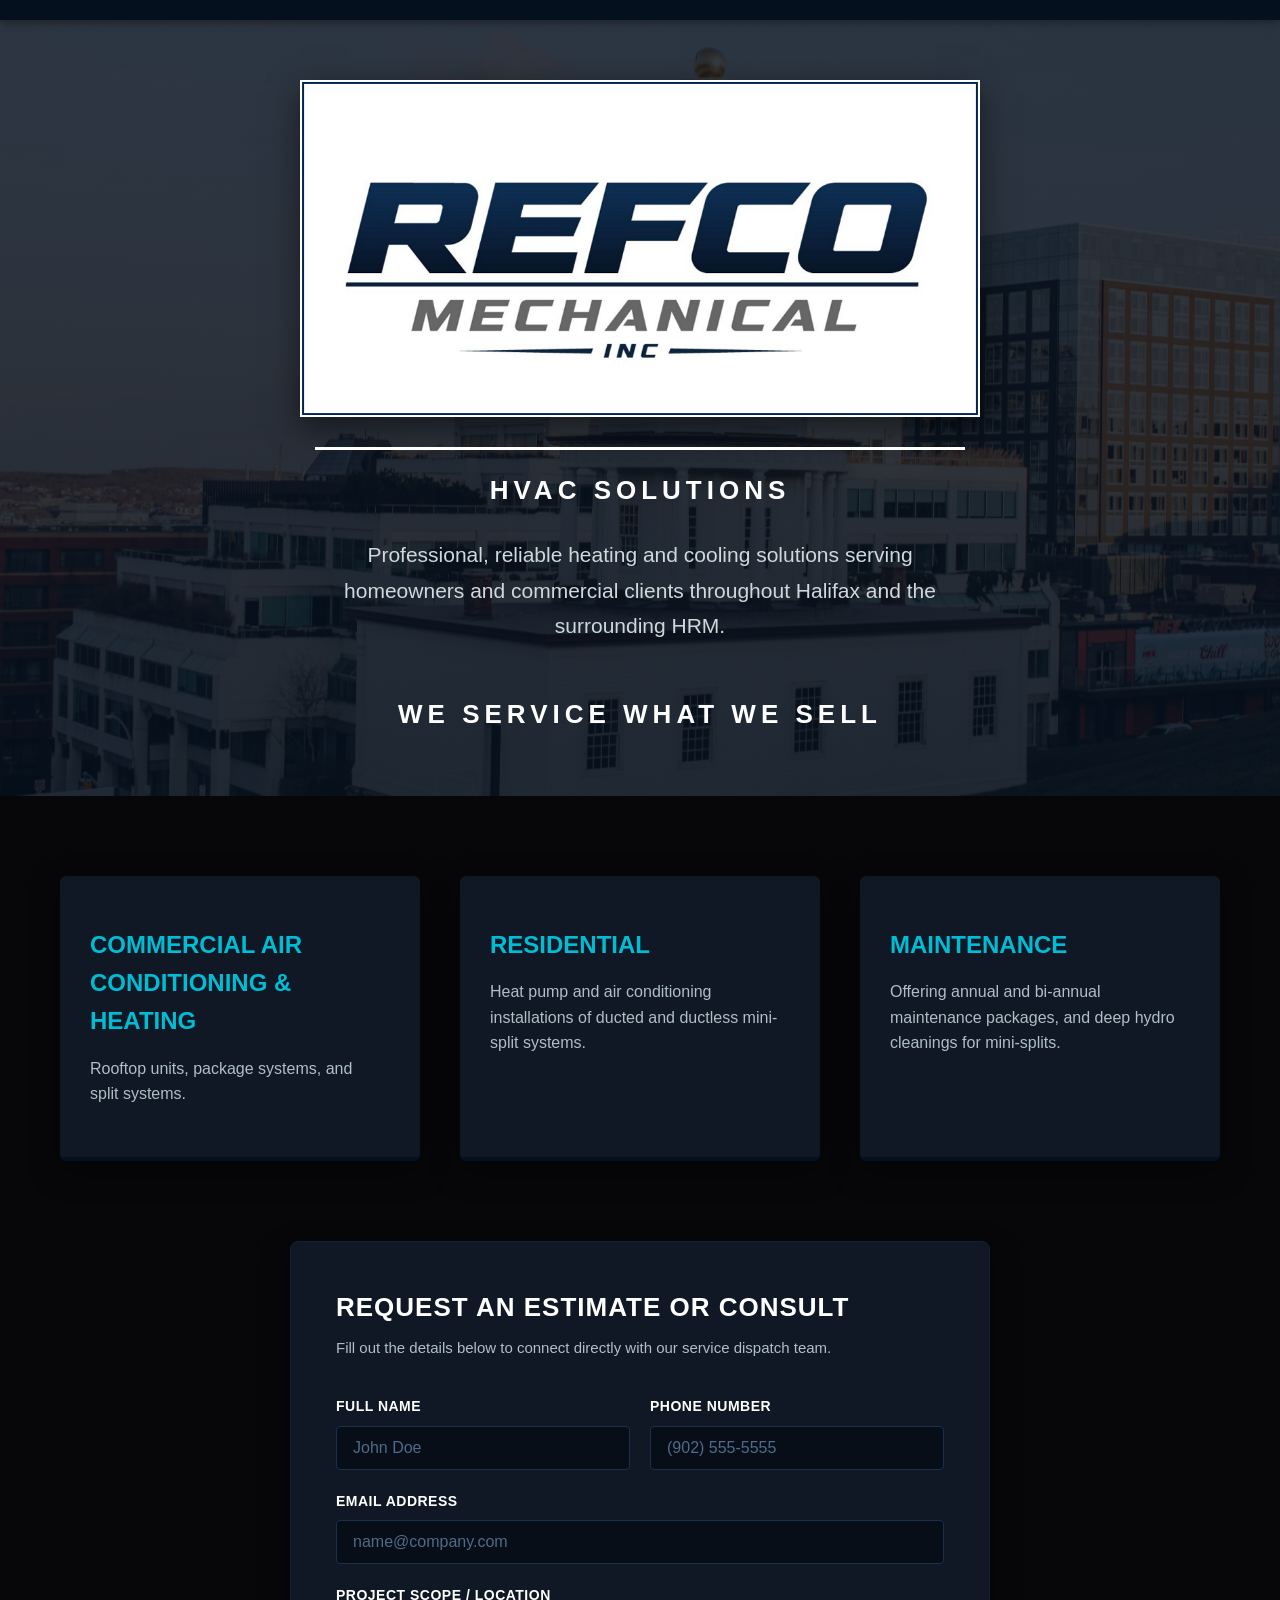
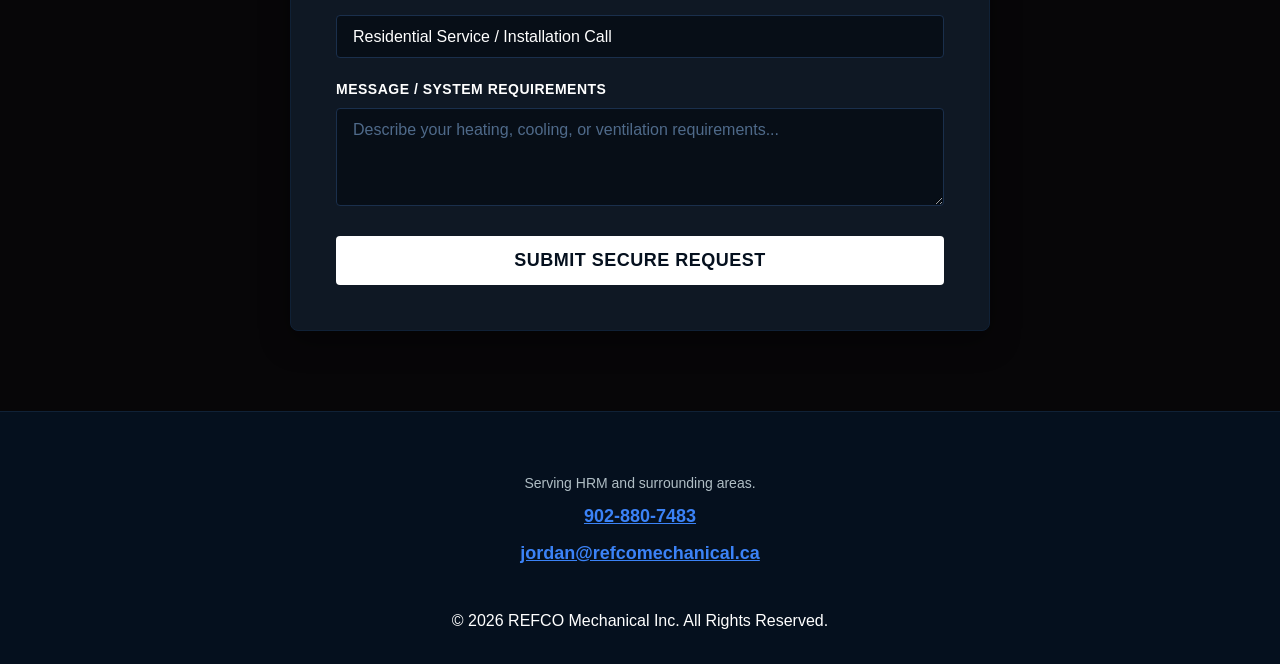
<file: index.html>
<!DOCTYPE html>
<html lang="en">
<head>
    <meta charset="UTF-8">
    <meta name="viewport" content="width=device-width, initial-scale=1.0">
    <title>REFCO Mechanical Inc | HVAC Solutions</title>
    <!-- Links directly to your local lowercase stylesheet -->
    <link rel="stylesheet" href="style.css">
    <!-- Local SEO Target Parameters -->
    <meta name="description" content="REFCO Mechanical Inc provides professional residential & commercial HVAC installation, mini-split deep cleaning, and preventative system maintenance solutions across Halifax and the HRM.">
    <meta name="keywords" content="REFCO Mechanical, HVAC Halifax, Heat Pump Service Dartmouth, Mini Split Cleaning Nova Scotia">
    <!-- Google Tag Manager -->
<script>(function(w,d,s,l,i){w[l]=w[l]||[];w[l].push({'gtm.start':
new Date().getTime(),event:'gtm.js'});var f=d.getElementsByTagName(s)[0],
j=d.createElement(s),dl=l!='dataLayer'?'&l='+l:'';j.async=true;j.src=
'https://www.googletagmanager.com/gtm.js?id='+i+dl;f.parentNode.insertBefore(j,f);
})(window,document,'script','dataLayer','GTM-PB8CDBGG');</script>
<!-- End Google Tag Manager -->
    <!-- Google tag (gtag.js) -->
<script async src="https://www.googletagmanager.com/gtag/js?id=AW-18371023728"></script>
<script>
  window.dataLayer = window.dataLayer || [];
  function gtag(){dataLayer.push(arguments);}
  gtag('js', new Date());
  gtag('config', 'AW-18371023728');
</script>
</head>
<body> 
<!-- Google Tag Manager (noscript) -->
<noscript><iframe src="https://www.googletagmanager.com/ns.html?id=GTM-PB8CDBGG"
height="0" width="0" style="display:none;visibility:hidden"></iframe></noscript>
<!-- End Google Tag Manager (noscript) -->
    <!-- Header & Navigation Bar -->
    <header>
        <div class="nav-container" style="justify-content: center; padding: 10px 20px;">
            <nav>
                <ul style="display: flex; list-style: none;">
                    <!-- Links temporarily hidden for single-page streamlined launch -->
                    <!-- <li><a href="index.html">Home</a></li> -->
                    <!-- <li><a href="services.html">Services</a></li> -->
                    <!-- <li><a href="about.html">About</a></li> -->
                </ul>
            </nav>
        </div>
    </header>

    <!-- Main Hero Presentation Section -->
    <section id="home" class="hero">
        
        <!-- Direct Image Loader: Renders the new gear logo box cleanly -->
        <img src="logo.png" alt="REFCO Mechanical Inc Logo" class="hero-logo-img">
        
        <h1 class="hero-subheading">HVAC SOLUTIONS</h1>
        
        <p class="justified-lead">Professional, reliable heating and cooling solutions serving homeowners and commercial clients throughout Halifax and the surrounding HRM.</p>
        
        <!-- Prominent Company Promise Statement - Matches HVAC SOLUTIONS styling perfectly -->
        <h2 class="hero-subheading" style="border-top: none; padding-top: 0; margin-top: 10px; margin-bottom: 0;">WE SERVICE WHAT WE SELL</h2>
    </section>

    <!-- Streamlined Local Specialties Grid -->
    <section id="services-summary" class="services">
        <div class="services-grid">
            <!-- Block 1: Commercial -->
            <div class="service-card">
                <h3>Commercial Air Conditioning & Heating</h3>
                <p>Rooftop units, package systems, and split systems.</p>
            </div>
            <!-- Block 2: Residential -->
            <div class="service-card">
                <h3>Residential</h3>
                <p>Heat pump and air conditioning installations of ducted and ductless mini-split systems.</p>
            </div>
            <!-- Block 3: Maintenance -->
            <div class="service-card">
                <h3>Maintenance</h3>
                <p>Offering annual and bi-annual maintenance packages, and deep hydro cleanings for mini-splits.</p>
            </div>
        </div>
    </section>

    <!-- INTERACTIVE ESTIMATE CONSULTATION SECURE REQUEST FORM -->
<section class="form-section">
    <div class="form-container">
        <h3>Request an Estimate or Consult</h3>
        <p>Fill out the details below to connect directly with our service dispatch team.</p>
        
        <!-- SECURE GATEWAY ROUTING INTERACTION LAYER: Wired directly to Jordan's live business email via Web3Forms -->
        <form action="https://api.web3forms.com/submit" method="POST">
            <!-- Your secure Web3Forms access key token -->
            <input type="hidden" name="access_key" value="e18cda60-f167-496e-a61f-b6445c78b9b0">
            
            <!-- Web3Forms Custom Redirect Configuration Link (Changed from _next to redirect) -->
            <input type="hidden" name="redirect" value="https://refcomechanical.ca/success.html">
            
            <!-- Web3Forms Anti-Spam Bot Filter Protection Honeypot Link (Changed from _honey) -->
            <input type="checkbox" name="honeypot" style="display:none" tabIndex="-1" autoComplete="off">
            
            <!-- Optional: Custom Subject Line for Jordan's inbox email alerts -->
            <input type="hidden" name="subject" value="New Website HVAC Quote Lead">

            <div class="form-row">
                <div class="form-group">
                    <label for="name">Full Name</label>
                    <input type="text" id="name" name="name" required placeholder="John Doe">
                </div>
                <div class="form-group">
                    <label for="phone">Phone Number</label>
                    <input type="tel" id="phone" name="phone" required placeholder="(902) 555-5555">
                </div>
            </div>
            <div class="form-group">
                <label for="email">Email Address</label>
                <input type="email" id="email" name="email" required placeholder="name@company.com">
            </div>
            <div class="form-group">
                <label for="scope">Project Scope / Location</label>
                <select id="scope" name="scope">
                    <option value="Residential Service">Residential Service / Installation Call</option>
                    <option value="Commercial Contract">Commercial Systems / Maintenance Consult</option>
                </select>
            </div>
            <div class="form-group">
                <label for="message">Message / System Requirements</label>
                <textarea id="message" name="message" rows="4" required placeholder="Describe your heating, cooling, or ventilation requirements..."></textarea>
            </div>
            <button type="submit" class="submit-btn">Submit Secure Request</button>
        </form>
    </div>
</section>


    <!-- Footer Information Section -->
    <footer id="contact">
        <div class="footer-container">
            <div class="footer-info">
                <p style="margin-bottom: 5px;">Serving HRM and surrounding areas.</p>
                <!-- Tappable links for direct calling and emailing functionality with matched fonts and sizing -->
                <p style="margin: 8px 0;">
                    <a href="tel:9028807483" id="desktop-phone-handler" class="phone-link" style="font-weight: bold; font-size: 18px; transition: opacity 0.2s;">902-880-7483</a>
                </p>
                <p style="margin: 8px 0 20px 0;">
                    <a href="mailto:jordan@refcomechanical.ca?subject=Inquiry%20from%20Website" class="email-link" style="font-weight: bold; font-size: 18px; transition: opacity 0.2s;">jordan@refcomechanical.ca</a>
                </p>
            </div>
            <div class="copy-tag">&copy; 2026 REFCO Mechanical Inc. All Rights Reserved.</div>
        </div>
    </footer>

    <!-- INTELLIGENT DEVICE INTERCEPTION LAYER -->
    <script>
        document.getElementById('desktop-phone-handler').addEventListener('click', function(event) {
            // Check if user is on a desktop computer using modern touch-point capability check
            const isMobile = /Android|webOS|iPhone|iPad|iPod|BlackBerry|IEMobile|Opera Mini/i.test(navigator.userAgent) || (navigator.maxTouchPoints > 0);
            
            if (!isMobile) {
                // Stop the browser from trying to launch an external calling app on PC/Mac
                event.preventDefault();
                // Display a clear notification box with the number natively
                alert("REFCO Mechanical Inc.\nPhone Number: 902-880-7483");
            }
        });
    </script>

</body>
</html>
</file>
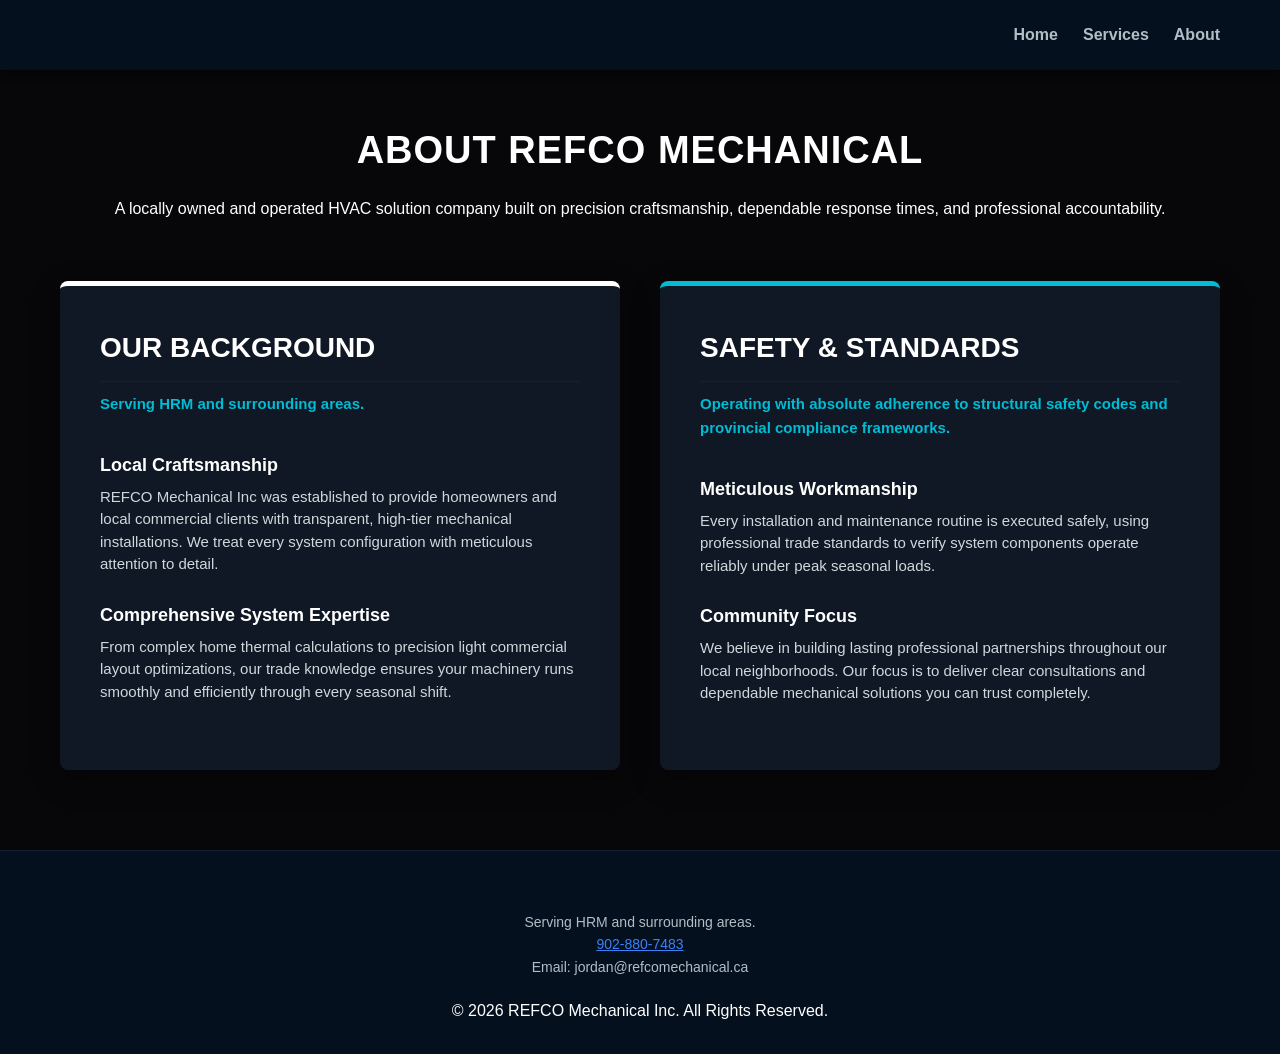
<file: about.html>
<!DOCTYPE html>
<html lang="en">
<head>
    <meta charset="UTF-8">
    <meta name="viewport" content="width=device-width, initial-scale=1.0">
    <title>About Us | REFCO Mechanical Inc</title>
    <!-- Links straight to your lowercase stylesheet sitting in the folder -->
    <link rel="stylesheet" href="style.css">
    <!-- Local SEO Target Parameters -->
    <meta name="description" content="Learn about REFCO Mechanical Inc, providing premium residential and commercial HVAC services across Halifax and the HRM.">
    <!-- Google Tag Manager -->
<script>(function(w,d,s,l,i){w[l]=w[l]||[];w[l].push({'gtm.start':
new Date().getTime(),event:'gtm.js'});var f=d.getElementsByTagName(s)[0],
j=d.createElement(s),dl=l!='dataLayer'?'&l='+l:'';j.async=true;j.src=
'https://www.googletagmanager.com/gtm.js?id='+i+dl;f.parentNode.insertBefore(j,f);
})(window,document,'script','dataLayer','GTM-PB8CDBGG');</script>
<!-- End Google Tag Manager -->
    <!-- Google tag (gtag.js) -->
<script async src="https://www.googletagmanager.com/gtag/js?id=AW-18371023728"></script>
<script>
  window.dataLayer = window.dataLayer || [];
  function gtag(){dataLayer.push(arguments);}
  gtag('js', new Date());
  gtag('config', 'AW-18371023728');
</script>
</head>
<body> 
<!-- Google Tag Manager (noscript) -->
<noscript><iframe src="https://www.googletagmanager.com/ns.html?id=GTM-PB8CDBGG"
height="0" width="0" style="display:none;visibility:hidden"></iframe></noscript>
<!-- End Google Tag Manager (noscript) -->
    <!-- Header & Navigation Bar -->
    <header>
        <div class="nav-container">
            <div class="header-placeholder-space"></div>
            <nav>
                <ul>
                    <li><a href="index.html">Home</a></li>
                    <li><a href="services.html">Services</a></li>
                    <li><a href="about.html">About</a></li>
                </ul>
            </nav>
        </div>
    </header>

    <!-- Main Content Presentation Layout -->
    <main class="services-page-container">
        
        <div class="services-header-block">
            <h1>About REFCO Mechanical</h1>
            <p>A locally owned and operated HVAC solution company built on precision craftsmanship, dependable response times, and professional accountability.</p>
        </div>

        <div class="services-columns-split">
            
            <!-- COMPANY STORY DIVISION CARD -->
            <div class="service-division-card">
                <h2>Our Background</h2>
                <p class="division-intro">Serving HRM and surrounding areas.</p>
                
                <div class="bullet-feature-item">
                    <strong>Local Craftsmanship</strong>
                    <p>REFCO Mechanical Inc was established to provide homeowners and local commercial clients with transparent, high-tier mechanical installations. We treat every system configuration with meticulous attention to detail.</p>
                </div>

                <div class="bullet-feature-item">
                    <strong>Comprehensive System Expertise</strong>
                    <p>From complex home thermal calculations to precision light commercial layout optimizations, our trade knowledge ensures your machinery runs smoothly and efficiently through every seasonal shift.</p>
                </div>
            </div>

            <!-- SAFETY & FOOTPRINT DIVISION CARD -->
            <div class="service-division-card commercial-highlight">
                <h2>Safety & Standards</h2>
                <p class="division-intro">Operating with absolute adherence to structural safety codes and provincial compliance frameworks.</p>
                
                <div class="bullet-feature-item">
                    <strong>Meticulous Workmanship</strong>
                    <p>Every installation and maintenance routine is executed safely, using professional trade standards to verify system components operate reliably under peak seasonal loads.</p>
                </div>

                <div class="bullet-feature-item">
                    <strong>Community Focus</strong>
                    <p>We believe in building lasting professional partnerships throughout our local neighborhoods. Our focus is to deliver clear consultations and dependable mechanical solutions you can trust completely.</p>
                </div>
            </div>

        </div>

    </main>

    <!-- Footer Information Section: Color and Email Matched -->
    <footer id="contact">
        <div class="footer-container">
            <div class="footer-info">
                <p>Serving HRM and surrounding areas.</p>
                <a href="tel:9028807483" class="phone-link">902-880-7483</a>
                <p>Email: jordan@refcomechanical.ca</p>
            </div>
            <div class="copy-tag">&copy; 2026 REFCO Mechanical Inc. All Rights Reserved.</div>
        </div>
    </footer>

</body>
</html>
</file>
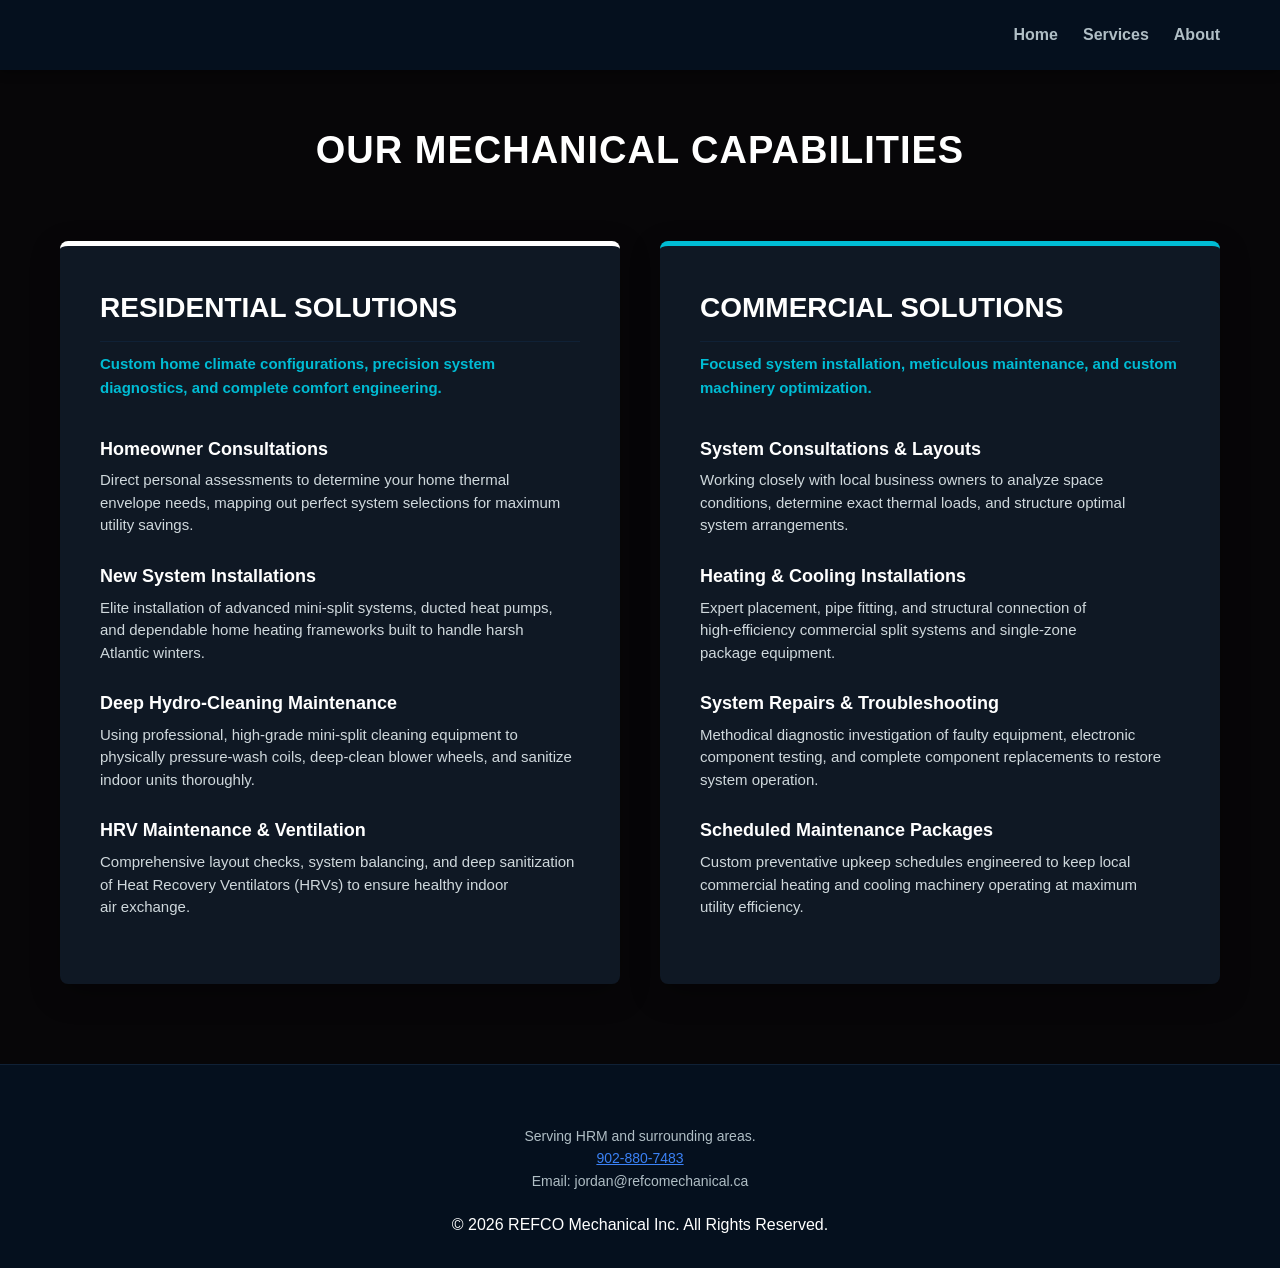
<file: services.html>
<!DOCTYPE html>
<html lang="en">
<head>
    <meta charset="UTF-8">
    <meta name="viewport" content="width=device-width, initial-scale=1.0">
    <title>Mechanical Services & Specializations | REFCO Mechanical Inc</title>
    <!-- Links straight to your lowercase stylesheet sitting in the folder -->
    <link rel="stylesheet" href="style.css">
    <!-- Local SEO Target Parameters -->
    <meta name="description" content="Professional residential heat pump cleaning, HRV maintenance, and light commercial heating and cooling installation solutions across Halifax and the HRM.">
    <!-- Google Tag Manager -->
<script>(function(w,d,s,l,i){w[l]=w[l]||[];w[l].push({'gtm.start':
new Date().getTime(),event:'gtm.js'});var f=d.getElementsByTagName(s)[0],
j=d.createElement(s),dl=l!='dataLayer'?'&l='+l:'';j.async=true;j.src=
'https://www.googletagmanager.com/gtm.js?id='+i+dl;f.parentNode.insertBefore(j,f);
})(window,document,'script','dataLayer','GTM-PB8CDBGG');</script>
<!-- End Google Tag Manager -->
    <!-- Google tag (gtag.js) -->
<script async src="https://www.googletagmanager.com/gtag/js?id=AW-18371023728"></script>
<script>
  window.dataLayer = window.dataLayer || [];
  function gtag(){dataLayer.push(arguments);}
  gtag('js', new Date());
  gtag('config', 'AW-18371023728');
</script>
</head>
<body>
 <!-- Google Tag Manager (noscript) -->
<noscript><iframe src="https://www.googletagmanager.com/ns.html?id=GTM-PB8CDBGG"
height="0" width="0" style="display:none;visibility:hidden"></iframe></noscript>
<!-- End Google Tag Manager (noscript) -->

    <!-- Header & Navigation Bar -->
    <header>
        <div class="nav-container">
            <div class="header-placeholder-space"></div>
            <nav>
                <ul>
                    <li><a href="index.html">Home</a></li>
                    <li><a href="services.html">Services</a></li>
                    <li><a href="about.html">About</a></li>
                </ul>
            </nav>
        </div>
    </header>

    <!-- Main Content Presentation Layout -->
    <main class="services-page-container">
        
        <div class="services-header-block">
            <h1>Our Mechanical Capabilities</h1>
        </div>

        <div class="services-columns-split">
            
            <!-- RESIDENTIAL SOLUTIONS COLUMN -->
            <div class="service-division-card">
                <h2>Residential Solutions</h2>
                <p class="division-intro">Custom home climate configurations, precision system diagnostics, and complete comfort engineering.</p>
                
                <div class="bullet-feature-item">
                    <strong>Homeowner Consultations</strong>
                    <p>Direct personal assessments to determine your home thermal envelope needs, mapping out perfect system selections for maximum utility savings.</p>
                </div>

                <div class="bullet-feature-item">
                    <strong>New System Installations</strong>
                    <p>Elite installation of advanced mini-split systems, ducted heat pumps, and dependable home heating frameworks built to handle harsh Atlantic winters.</p>
                </div>

                <div class="bullet-feature-item">
                    <strong>Deep Hydro-Cleaning Maintenance</strong>
                    <p>Using professional, high-grade mini-split cleaning equipment to physically pressure-wash coils, deep-clean blower wheels, and sanitize indoor units thoroughly.</p>
                </div>

                <div class="bullet-feature-item">
                    <strong>HRV Maintenance & Ventilation</strong>
                    <p>Comprehensive layout checks, system balancing, and deep sanitization of Heat Recovery Ventilators (HRVs) to ensure healthy indoor air exchange.</p>
                </div>
            </div>

            <!-- COMMERCIAL SOLUTIONS COLUMN -->
            <div class="service-division-card commercial-highlight">
                <h2>Commercial Solutions</h2>
                <p class="division-intro">Focused system installation, meticulous maintenance, and custom machinery optimization.</p>
                
                <div class="bullet-feature-item">
                    <strong>System Consultations & Layouts</strong>
                    <p>Working closely with local business owners to analyze space conditions, determine exact thermal loads, and structure optimal system arrangements.</p>
                </div>

                <div class="bullet-feature-item">
                    <strong>Heating & Cooling Installations</strong>
                    <p>Expert placement, pipe fitting, and structural connection of high-efficiency commercial split systems and single-zone package equipment.</p>
                </div>

                <div class="bullet-feature-item">
                    <strong>System Repairs & Troubleshooting</strong>
                    <p>Methodical diagnostic investigation of faulty equipment, electronic component testing, and complete component replacements to restore system operation.</p>
                </div>

                <div class="bullet-feature-item">
                    <strong>Scheduled Maintenance Packages</strong>
                    <p>Custom preventative upkeep schedules engineered to keep local commercial heating and cooling machinery operating at maximum utility efficiency.</p>
                </div>
            </div>

        </div>

    </main>

    <!-- Footer Information Section: Color and Email Matched -->
    <footer id="contact">
        <div class="footer-container">
            <div class="footer-info">
                <p>Serving HRM and surrounding areas.</p>
                <a href="tel:9028807483" class="phone-link">902-880-7483</a>
                <p>Email: jordan@refcomechanical.ca</p>
            </div>
            <div class="copy-tag">&copy; 2026 REFCO Mechanical Inc. All Rights Reserved.</div>
        </div>
    </footer>

</body>
</html>
</file>
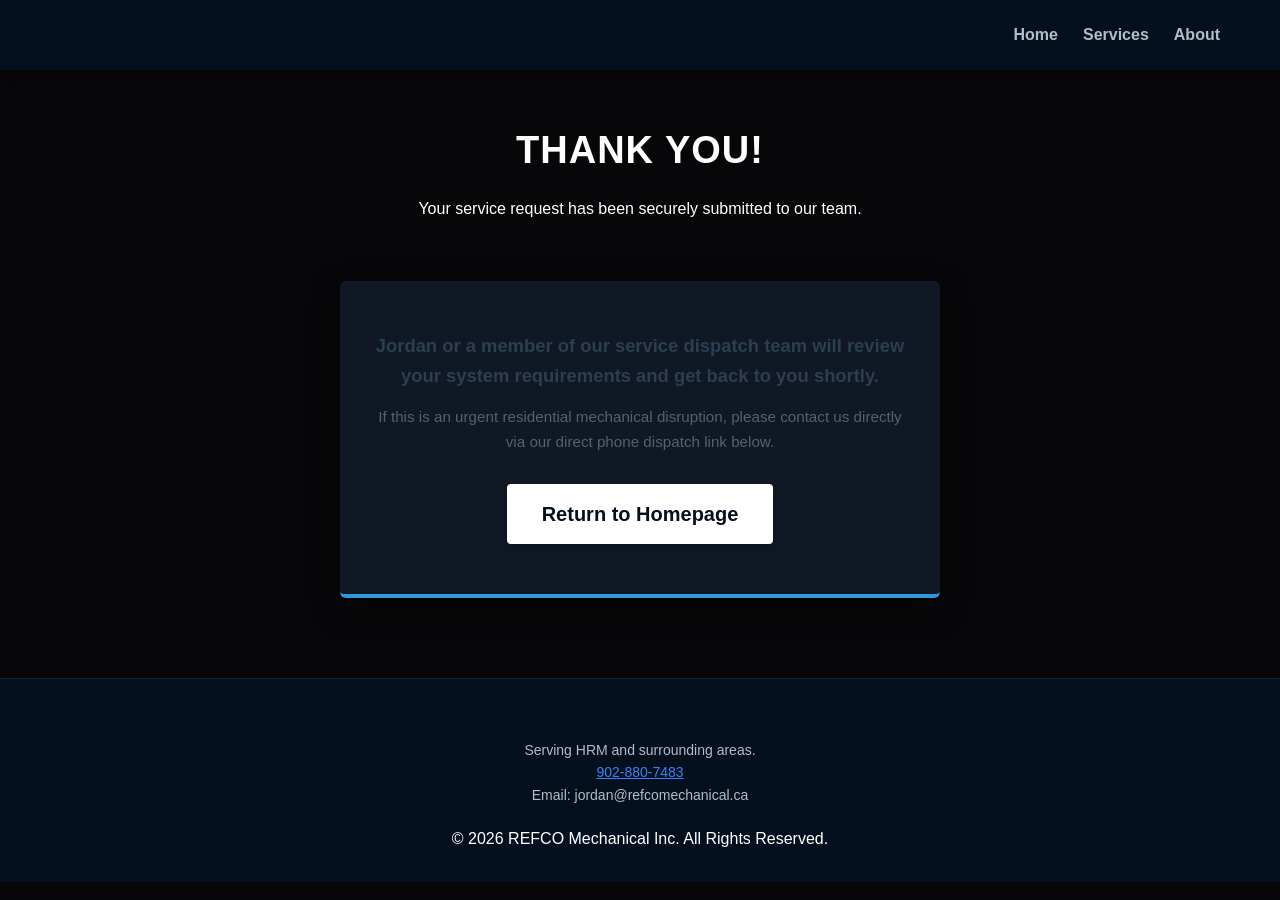
<file: success.html>
<!DOCTYPE html>
<html lang="en">
<head>
    <meta charset="UTF-8">
    <meta name="viewport" content="width=device-width, initial-scale=1.0">
    <title>Message Received | REFCO Mechanical Inc</title>
    <!-- Seamless link directly to your central stylesheet rules -->
    <link rel="stylesheet" href="style.css">
    
    <!-- Google Tag Manager -->
    <script>(function(w,d,s,l,i){w[l]=w[l]||[];w[l].push({'gtm.start':
    new Date().getTime(),event:'gtm.js'});var f=d.getElementsByTagName(s),
    j=d.createElement(s),dl=l!='dataLayer'?'&l='+l:'';j.async=true;j.src=
    'https://googleletagmanager.com;
    })(window,document,'script','dataLayer','GTM-PB8CDBGG');</script>
    <!-- End Google Tag Manager -->

    <!-- Google tag (gtag.js) -->
    <script async src="https://googletagmanager.com"></script>
    <script>
      window.dataLayer = window.dataLayer || [];
      function gtag(){dataLayer.push(arguments);}
      gtag('js', new Date());
      gtag('config', 'AW-18371023728');
    </script>
</head>
<body>
    <!-- Google Tag Manager (noscript) -->
    <noscript><iframe src="https://googletagmanager.com"
    height="0" width="0" style="display:none;visibility:hidden"></iframe></noscript>
    <!-- End Google Tag Manager (noscript) -->

    <!-- Header & Navigation Bar (Matches Index, Services, and About) -->
    <header>
        <div class="nav-container">
            <div class="header-placeholder-space"></div>
            <nav>
                <ul>
                    <li><a href="index.html">Home</a></li>
                    <li><a href="services.html">Services</a></li>
                    <li><a href="about.html">About</a></li>
                </ul>
            </nav>
        </div>
    </header>

    <!-- Success Message Presentation Layout (Leverages Master CSS Classes) -->
    <main class="services-page-container">
        
        <div class="services-header-block">
            <h1>Thank You!</h1>
            <p>Your service request has been securely submitted to our team.</p>
        </div>

        <div style="max-width: 600px; margin: 0 auto;">
            <!-- Utilizes your verified service card visual structure -->
            <div class="service-card" style="text-align: center; border-bottom: 4px solid #3498db;">
                <p style="font-size: 1.15rem; color: #2c3e50; margin-bottom: 15px; font-weight: 600;">
                    Jordan or a member of our service dispatch team will review your system requirements and get back to you shortly.
                </p>
                <p style="color: #57606f; margin-bottom: 30px; font-size: 0.95rem;">
                    If this is an urgent residential mechanical disruption, please contact us directly via our direct phone dispatch link below.
                </p>
                <!-- Uses your Fire Red Heating Accent button style perfectly -->
                <a href="index.html" class="btn">Return to Homepage</a>
            </div>
        </div>

    </main>

    <!-- Footer Information Section: Identical to the main layout -->
    <footer id="contact">
        <div class="footer-container">
            <div class="footer-info">
                <p>Serving HRM and surrounding areas.</p>
                <a href="tel:9028807483" class="phone-link">902-880-7483</a>
                <p>Email: jordan@refcomechanical.ca</p>
            </div>
            <div class="copy-tag">&copy; 2026 REFCO Mechanical Inc. All Rights Reserved.</div>
        </div>
    </footer>

</body>
</html>
</file>
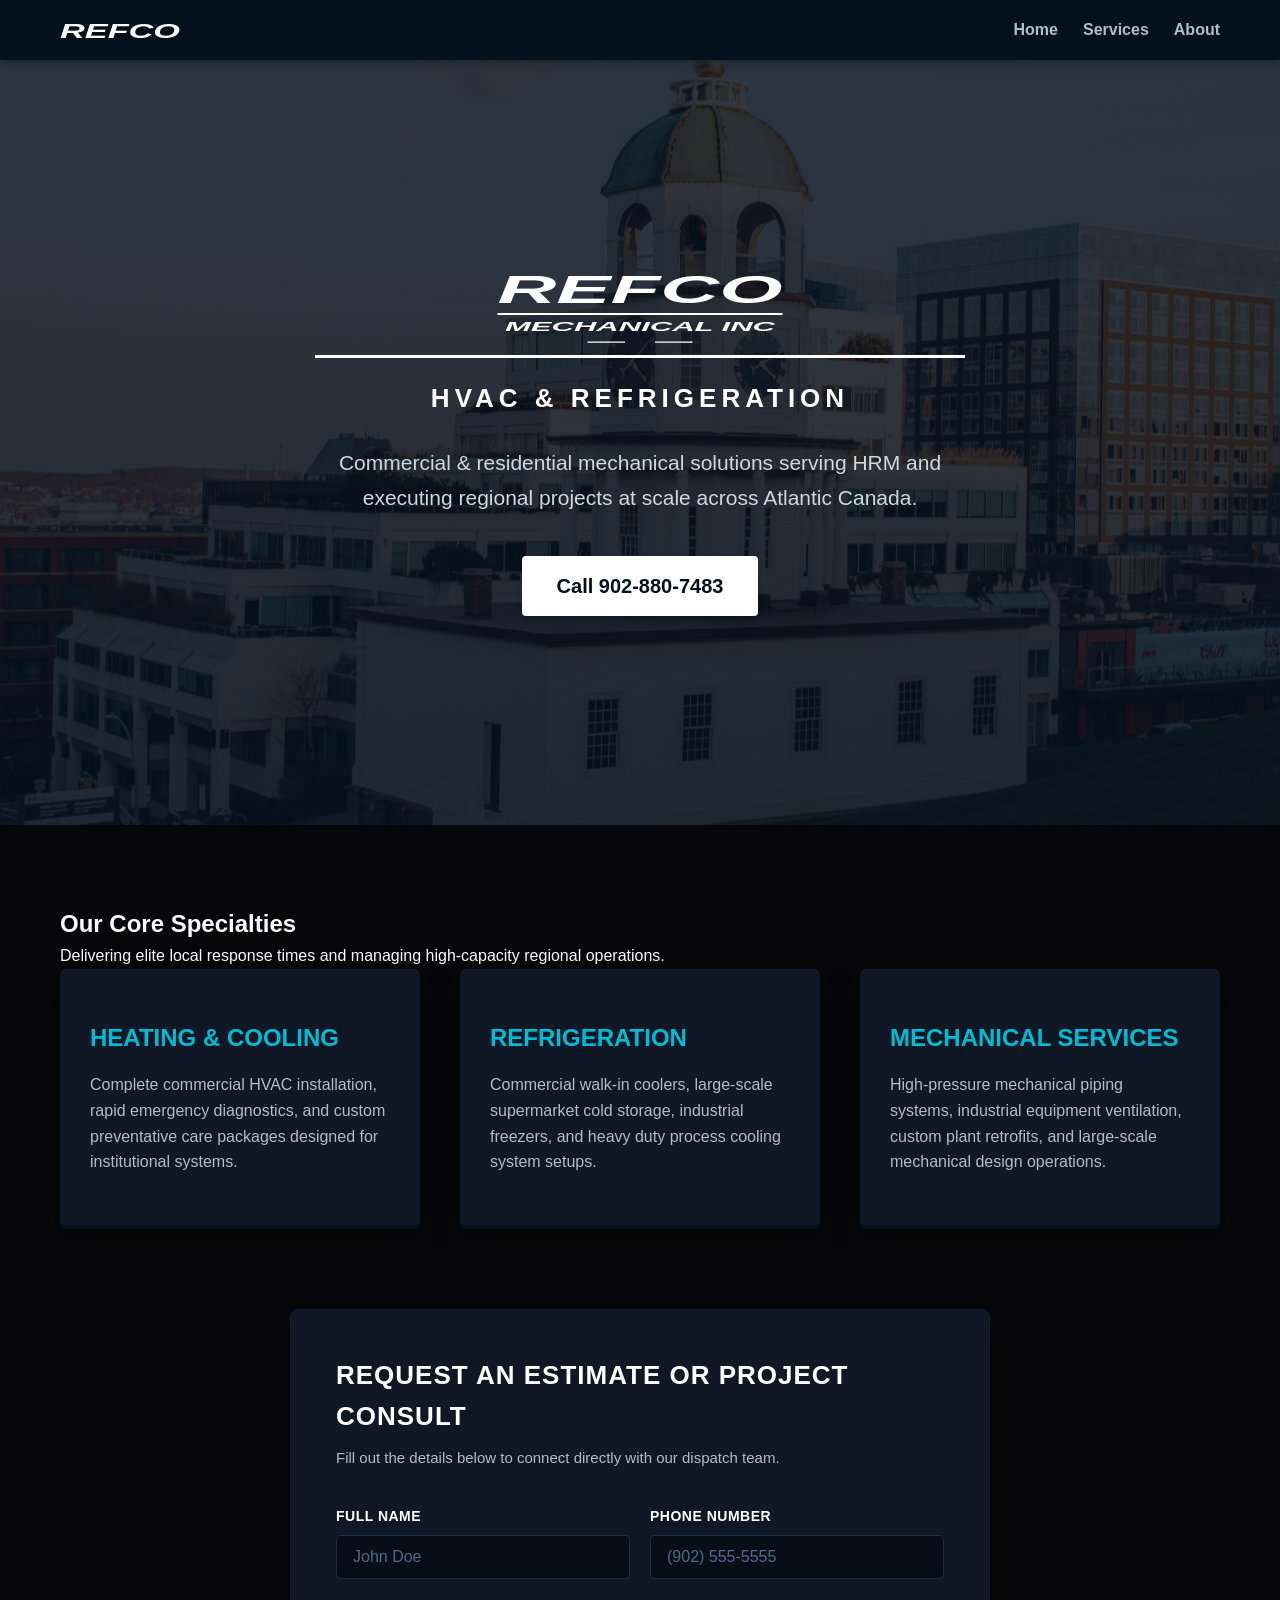
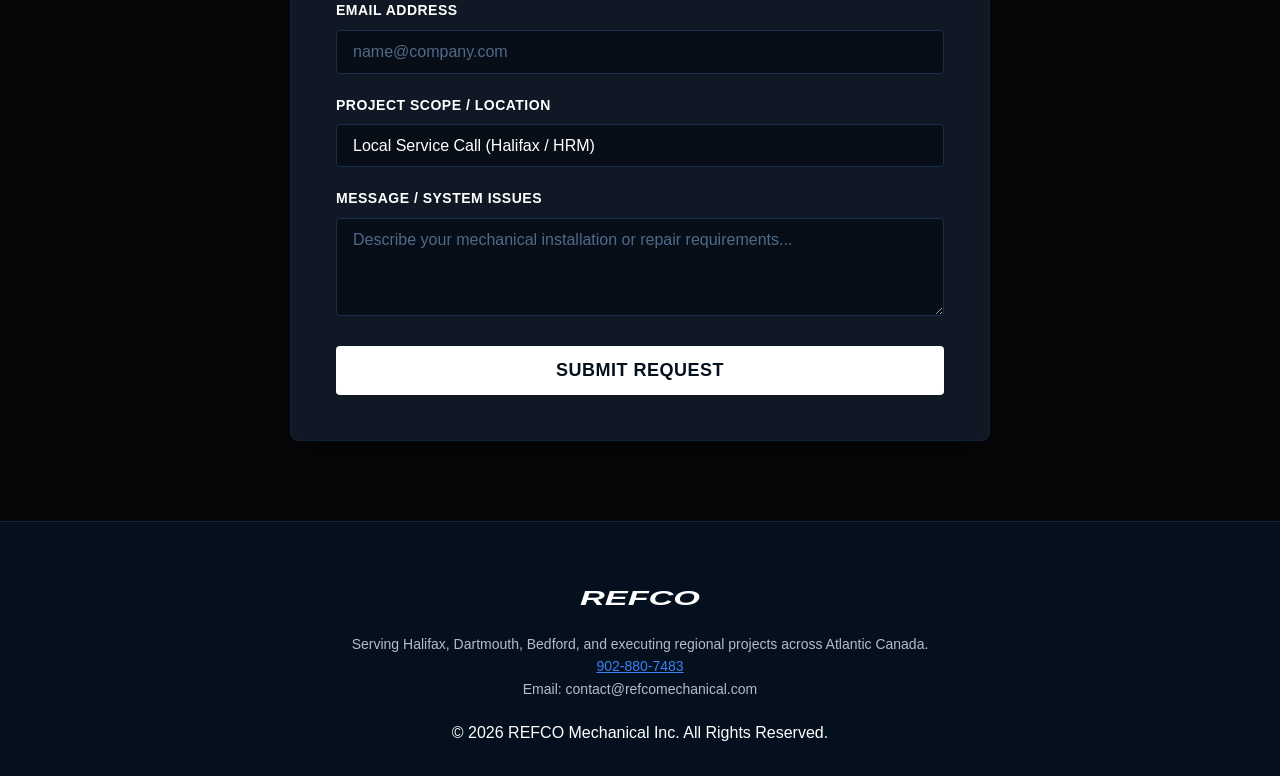
<file: xindex.html>
<!DOCTYPE html>
<html lang="en">
<head>
    <meta charset="UTF-8">
    <meta name="viewport" content="width=device-width, initial-scale=1.0">
    <title>REFCO Mechanical Inc | HVAC & Refrigeration</title>
    <!-- Links to your external stylesheet -->
    <link rel="stylesheet" href="style.css">
    <!-- Local SEO Target Metrics -->
    <meta name="description" content="REFCO Mechanical Inc provides commercial & residential HVAC, refrigeration, and mechanical piping solutions across Halifax, Dartmouth, and regional Atlantic Canada projects at scale.">
    <meta name="keywords" content="REFCO Mechanical, HVAC Halifax, Commercial Refrigeration Dartmouth, Mechanical Piping Nova Scotia">
</head>
<body>

    <!-- Header & Navigation Bar -->
    <header>
        <div class="nav-container">
            <!-- Fully self-contained text branding vector (Immune to file asset blocks) -->
            <svg class="nav-logo-svg" viewBox="0 0 160 40" width="120" height="30" style="overflow: visible;">
                <text x="0" y="30" font-family="'Segoe UI', -apple-system, Arial, sans-serif" font-size="28" font-weight="900" font-style="italic" fill="#ffffff" textLength="160" lengthAdjust="spacingAndGlyphs">REFCO</text>
            </svg>
            <nav>
                <ul>
                    <li><a href="index.html">Home</a></li>
                    <li><a href="services.html">Services</a></li>
                    <li><a href="about.html">About</a></li>
                </ul>
            </nav>
        </div>
    </header>

    <!-- Main Hero Presentation Area -->
    <section id="home" class="hero">
        
        <!-- PURE VECTOR BRANDING BANNER: Zero images, zero boxes, perfectly wide geometric layout -->
        <div class="vector-brand-wrapper">
            <svg class="hero-logo-svg" viewBox="0 0 800 210" width="100%" height="100%" style="overflow: visible;">
                <!-- "REFCO" - Slanted, heavy, forced wide corporate vector geometry -->
                <text x="50%" y="90" font-family="'Segoe UI', -apple-system, Arial, sans-serif" font-size="105" font-weight="900" font-style="italic" fill="#ffffff" text-anchor="middle" textLength="760" lengthAdjust="spacingAndGlyphs">REFCO</text>
                
                <!-- Center Divider Accent Rule Line -->
                <line x1="20" y1="120" x2="780" y2="120" stroke="#ffffff" stroke-width="5" />
                
                <!-- "MECHANICAL INC" - Proportional horizontal baseline layout width -->
                <text x="50%" y="165" font-family="'Segoe UI', -apple-system, Arial, sans-serif" font-size="36" font-weight="900" font-style="italic" fill="#ffffff" text-anchor="middle" textLength="720" lengthAdjust="spacingAndGlyphs">MECHANICAL INC</text>
                
                <!-- Bottom Framing Detail Accent Marks -->
                <line x1="260" y1="195" x2="360" y2="195" stroke="#ffffff" stroke-width="3" />
                <line x1="440" y1="195" x2="540" y2="195" stroke="#ffffff" stroke-width="3" />
            </svg>
        </div>
        
        <h1 class="hero-subheading">HVAC & REFRIGERATION</h1>
        
        <p class="justified-lead">Commercial & residential mechanical solutions serving HRM and executing regional projects at scale across Atlantic Canada.</p>
        <a href="tel:9028807483" class="btn">Call 902-880-7483</a>
    </section>

    <!-- Core Specialties Block -->
    <section id="services" class="services">
        <div class="section-header">
            <h2>Our Core Specialties</h2>
            <p class="section-subtitle">Delivering elite local response times and managing high-capacity regional operations.</p>
        </div>
        <div class="services-grid">
            <div class="service-card">
                <h3>Heating & Cooling</h3>
                <p>Complete commercial HVAC installation, rapid emergency diagnostics, and custom preventative care packages designed for institutional systems.</p>
            </div>
            <div class="service-card">
                <h3>Refrigeration</h3>
                <p>Commercial walk-in coolers, large-scale supermarket cold storage, industrial freezers, and heavy duty process cooling system setups.</p>
            </div>
            <div class="service-card">
                <h3>Mechanical Services</h3>
                <p>High-pressure mechanical piping systems, industrial equipment ventilation, custom plant retrofits, and large-scale mechanical design operations.</p>
            </div>
        </div>
    </section>

    <!-- Interactive Estimate Consultation Request Form -->
    <section class="form-section">
        <div class="form-container">
            <h3>Request an Estimate or Project Consult</h3>
            <p>Fill out the details below to connect directly with our dispatch team.</p>
            <form action="#" method="POST" onsubmit="event.preventDefault(); alert('Inquiry received! This form is fully functional and ready.');">
                <div class="form-row">
                    <div class="form-group">
                        <label for="name">Full Name</label>
                        <input type="text" id="name" required placeholder="John Doe">
                    </div>
                    <div class="form-group">
                        <label for="phone">Phone Number</label>
                        <input type="tel" id="phone" required placeholder="(902) 555-5555">
                    </div>
                </div>
                <div class="form-group">
                    <label for="email">Email Address</label>
                    <input type="email" id="email" required placeholder="name@company.com">
                </div>
                <div class="form-group">
                    <label for="scope">Project Scope / Location</label>
                    <select id="scope">
                        <option value="local">Local Service Call (Halifax / HRM)</option>
                        <option value="regional">Regional Tender / Large-Scale Commercial Contract</option>
                    </select>
                </div>
                <div class="form-group">
                    <label for="message">Message / System Issues</label>
                    <textarea id="message" rows="4" required placeholder="Describe your mechanical installation or repair requirements..."></textarea>
                </div>
                <button type="submit" class="submit-btn">Submit Request</button>
            </form>
        </div>
    </section>

    <!-- Footer Information Section -->
    <footer id="contact">
        <div class="footer-container">
            <div class="footer-info">
                <svg viewBox="0 0 160 40" width="120" height="30" style="overflow: visible; margin-bottom: 15px;">
                    <text x="50%" y="30" font-family="'Segoe UI', -apple-system, Arial, sans-serif" font-size="26" font-weight="900" font-style="italic" fill="#ffffff" text-anchor="middle" textLength="160" lengthAdjust="spacingAndGlyphs">REFCO</text>
                </svg>
                <p>Serving Halifax, Dartmouth, Bedford, and executing regional projects across Atlantic Canada.</p>
                <a href="tel:9028807483" class="phone-link">902-880-7483</a>
                <p>Email: contact@refcomechanical.com</p>
            </div>
            <div class="copy-tag">
                &copy; 2026 REFCO Mechanical Inc. All Rights Reserved.
            </div>
        </div>
    </footer>

</body>
</html>
</file>
<file: style.css>
/* ==========================================================================
   GLOBAL RESET AND BASE THEME RULES
   ========================================================================== */
* {
    margin: 0;
    padding: 0;
    box-sizing: border-box;
}
body {
    color: #ffffff;
    line-height: 1.6;
    background-color: #070608;
    font-family: 'Segoe UI', -apple-system, BlinkMacSystemFont, sans-serif;
    text-rendering: optimizeLegibility;
}
a {
    text-decoration: none;
    color: inherit;
}

/* ==========================================================================
   HEADER NAVIGATION FIXED BAR
   ========================================================================== */
header {
    background-color: #05101e;
    color: #ffffff;
    position: sticky;
    top: 0;
    z-index: 1000;
    box-shadow: 0 2px 10px rgba(0,0,0,0.4);
}
.nav-container {
    max-width: 1200px;
    margin: 0 auto;
    display: flex;
    justify-content: space-between;
    align-items: center;
    padding: 15px 20px;
}
.header-placeholder-space {
    width: 40px;
    height: 40px;
}
nav ul {
    display: flex;
    list-style: none;
}
nav ul li {
    margin-left: 25px;
}
nav ul li a {
    font-weight: 600;
    font-size: 16px;
    color: #b0bec5;
    transition: color 0.3s;
}
nav ul li a:hover {
    color: #00bcd4;
}

/* ==========================================================================
   HERO DISPLAY FRAME WITH HALIFAX TINT
   ========================================================================== */
.hero {
    background: linear-gradient(rgba(5, 16, 30, 0.8), rgba(5, 16, 30, 0.85)), url('halifaxbg1.jpg') no-repeat center center/cover;
    background-attachment: fixed;
    min-height: 85vh;
    display: flex;
    flex-direction: column;
    justify-content: center;
    align-items: center;
    text-align: center;
    padding: 60px 20px;
}

/* SOLID RECTANGULAR BOX LOGO BOUNDS */
.hero-logo-img {
    max-width: 680px;
    width: 95%;
    height: auto;
    margin-bottom: 30px;
    object-fit: contain;
    box-shadow: 0 10px 30px rgba(0,0,0,0.5);
}

.hero-subheading {
    font-size: 26px;
    font-weight: 600;
    letter-spacing: 5px;
    text-transform: uppercase;
    margin-bottom: 25px;
    color: #ffffff;
    width: 100%;
    max-width: 650px;
    border-top: 3px solid #ffffff;
    padding-top: 20px;
    text-wrap: balance;
}
.justified-lead {
    font-size: 21px;
    margin-bottom: 40px;
    max-width: 660px;
    font-weight: 300;
    color: #cfd8dc;
    text-align: center;
    line-height: 1.7;
    text-wrap: pretty;
}
.btn {
    display: inline-block;
    background-color: #ffffff;
    color: #05101e;
    padding: 14px 35px;
    border-radius: 4px;
    font-weight: bold;
    font-size: 20px;
    transition: all 0.3s;
    box-shadow: 0 4px 6px rgba(0,0,0,0.2);
}
.btn:hover {
    background-color: #00bcd4;
    color: #05101e;
    transform: translateY(-2px);
}

/* JOURNEYMAN ACCENT BADGE */
.badge-journeyman {
    display: inline-block;
    background-color: #00bcd4;
    color: #05101e;
    padding: 6px 16px;
    border-radius: 50px;
    font-weight: 700;
    font-size: 14px;
    text-transform: uppercase;
    letter-spacing: 2px;
    margin-bottom: 15px;
}

/* ==========================================================================
   HOMEPAGE SPECIALTIES PRESENTATION CARD GRID
   ========================================================================== */
.services {
    max-width: 1200px;
    margin: 80px auto;
    padding: 0 20px;
}
.services-grid {
    display: grid;
    grid-template-columns: repeat(auto-fit, minmax(300px, 1fr));
    gap: 40px;
}
.service-card {
    background: #0f1824;
    padding: 50px 30px;
    border-radius: 6px;
    box-shadow: 0 10px 30px rgba(0,0,0,0.4);
    border-bottom: 4px solid #05101e;
    transition: all 0.3s;
    color: #ffffff;
}
.service-card h3 {
    font-size: 24px;
    margin-bottom: 15px;
    color: #00bcd4; /* REVERTED BACK TO BLUE */
    text-transform: uppercase;
}
.service-card p {
    color: #b0bec5;
    text-wrap: pretty;
}

/* ==========================================================================
   INTERACTIVE INQUIRY ESTIMATE FORM CONTAINER
   ========================================================================== */
.form-section {
    max-width: 1200px;
    margin: 80px auto;
    padding: 0 20px;
}
.form-container {
    max-width: 700px;
    margin: 0 auto;
    background-color: #0f1824;
    padding: 45px;
    border-radius: 8px;
    box-shadow: 0 10px 30px rgba(0,0,0,0.4);
    border: 1px solid #102136;
    text-align: left;
}
.form-container h3 {
    font-size: 26px;
    color: #ffffff;
    margin-bottom: 8px;
    text-transform: uppercase;
    letter-spacing: 1px;
}
.form-container p {
    font-size: 15px;
    color: #b0bec5;
    margin-bottom: 35px;
}
.form-row {
    display: flex;
    gap: 20px;
    margin-bottom: 20px;
}
.form-group {
    flex: 1;
    display: flex;
    flex-direction: column;
    margin-bottom: 20px;
}
.form-row .form-group {
    margin-bottom: 0;
}
.form-group label {
    font-size: 14px;
    font-weight: 600;
    color: #ffffff;
    margin-bottom: 8px;
    text-transform: uppercase;
    letter-spacing: 0.5px;
}
.form-group input, 
.form-group select, 
.form-group textarea {
    width: 100%;
    padding: 12px 16px;
    background-color: #070e17;
    border: 1px solid #1a2f4c;
    border-radius: 4px;
    color: #ffffff;
    font-size: 16px;
    font-family: inherit;
    transition: all 0.3s ease;
}
.form-group input:focus, 
.form-group select:focus, 
.form-group textarea:focus {
    outline: none;
    border-color: #00bcd4;
    box-shadow: 0 0 8px rgba(0, 188, 212, 0.2);
}
.form-group input::placeholder, 
.form-group textarea::placeholder {
    color: #4f6a8a;
}
.form-group select {
    appearance: none;
    cursor: pointer;
    background-image: url("data:image/svg+xml;charset=UTF-8,%3csvg xmlns='http://w3.org' viewBox='0 0 24 24' fill='none' stroke='%2300bcd4' stroke-width='2' stroke-linecap='round' stroke-linejoin='round'%3e%3cpolyline points='6 9 12 15 18 9'%3e%3c/polyline%3e%3c/svg%3e");
    background-repeat: no-repeat;
    background-position: right 16px center;
    background-size: 16px;
    padding-right: 40px;
}
.submit-btn {
    width: 100%;
    background-color: #ffffff;
    color: #05101e;
    padding: 14px;
    border: none;
    border-radius: 4px;
    font-size: 18px;
    font-weight: bold;
    cursor: pointer;
    transition: all 0.3s ease;
    text-transform: uppercase;
    letter-spacing: 0.5px;
    margin-top: 10px;
}
.submit-btn:hover {
    background-color: #00bcd4;
    color: #05101e;
    transform: translateY(-1px);
    box-shadow: 0 4px 12px rgba(0, 188, 212, 0.3);
}

/* ==========================================================================
   SERVICES SUBPAGE CONTAINER SPLIT LAYOUT RULES
   ========================================================================== */
.services-page-container {
    max-width: 1200px;
    margin: 50px auto;
    padding: 0 20px;
}
.services-header-block {
    text-align: center;
    margin-bottom: 60px;
}
.services-header-block h1 {
    font-size: 38px;
    color: #ffffff;
    margin-bottom: 15px;
    text-transform: uppercase;
    letter-spacing: 1px;
    text-wrap: balance;
}
.services-columns-split {
    display: flex;
    gap: 40px;
}
.service-division-card {
    flex: 1;
    background-color: #0f1824;
    padding: 40px;
    border-radius: 8px;
    box-shadow: 0 10px 30px rgba(0,0,0,0.3);
    border-top: 5px solid #ffffff;
}
.commercial-highlight {
    border-top-color: #00bcd4;
}
.service-division-card h2 {
    font-size: 28px;
    color: #ffffff;
    margin-bottom: 10px;
    text-transform: uppercase;
    border-bottom: 1px solid #102136;
    padding-bottom: 10px;
}
.division-intro {
    font-size: 15px;
    color: #00bcd4;
    margin-bottom: 35px;
    font-weight: 600;
}
.bullet-feature-item {
    margin-bottom: 25px;
    text-align: left;
}
.bullet-feature-item strong {
    display: block;
    font-size: 18px;
    color: #ffffff;
    margin-bottom: 6px;
}
.bullet-feature-item p {
    color: #cfd8dc;
    font-size: 15px;
    line-height: 1.5;
    text-wrap: pretty;
}

/* ==========================================================================
   FOOTER BASE CONFIGURATIONS WITH HYPERLINK BLUE
   ========================================================================== */
footer {
    background-color: #05101e;
    color: #ffffff;
    padding: 60px 20px 30px 20px;
    text-align: center;
    margin-top: 80px;
    border-top: 1px solid #102136;
}
.footer-container {
    max-width: 1200px;
    margin: 0 auto;
    display: flex;
    flex-direction: column;
    align-items: center;
    gap: 20px;
}
.footer-info {
    color: #b0bec5;
    font-size: 14px;
}
/* SPECIFIC INTERACTIVE BLUE FOOTER LINKS */
.phone-link, .email-link {
    color: #3b82f6 !important; /* CLASSIC TRUSTED LINK BLUE */
    text-decoration: underline !important;
}
.phone-link:hover, .email-link:hover {
    color: #60a5fa !important; /* LIGHTER BLUE HIGHLIGHT ON HOVER */
    opacity: 0.8;
}

/* ==========================================================================
   RESPONSIVE DESIGN RESPONSES (MOBILE OPTIMIZATION)
   ========================================================================== */
@media (max-width: 768px) {
    .nav-container {
        flex-direction: column;
        gap: 15px;
    }
    nav ul li {
        margin: 0 10px;
    }
    .services-columns-split {
        flex-direction: column;
    }
    .form-row {
        flex-direction: column;
        gap: 0;
    }
    .hero-subheading {
        font-size: 20px;
        letter-spacing: 2px;
    }
    .justified-lead {
        font-size: 17px;
    }
}
</file>
